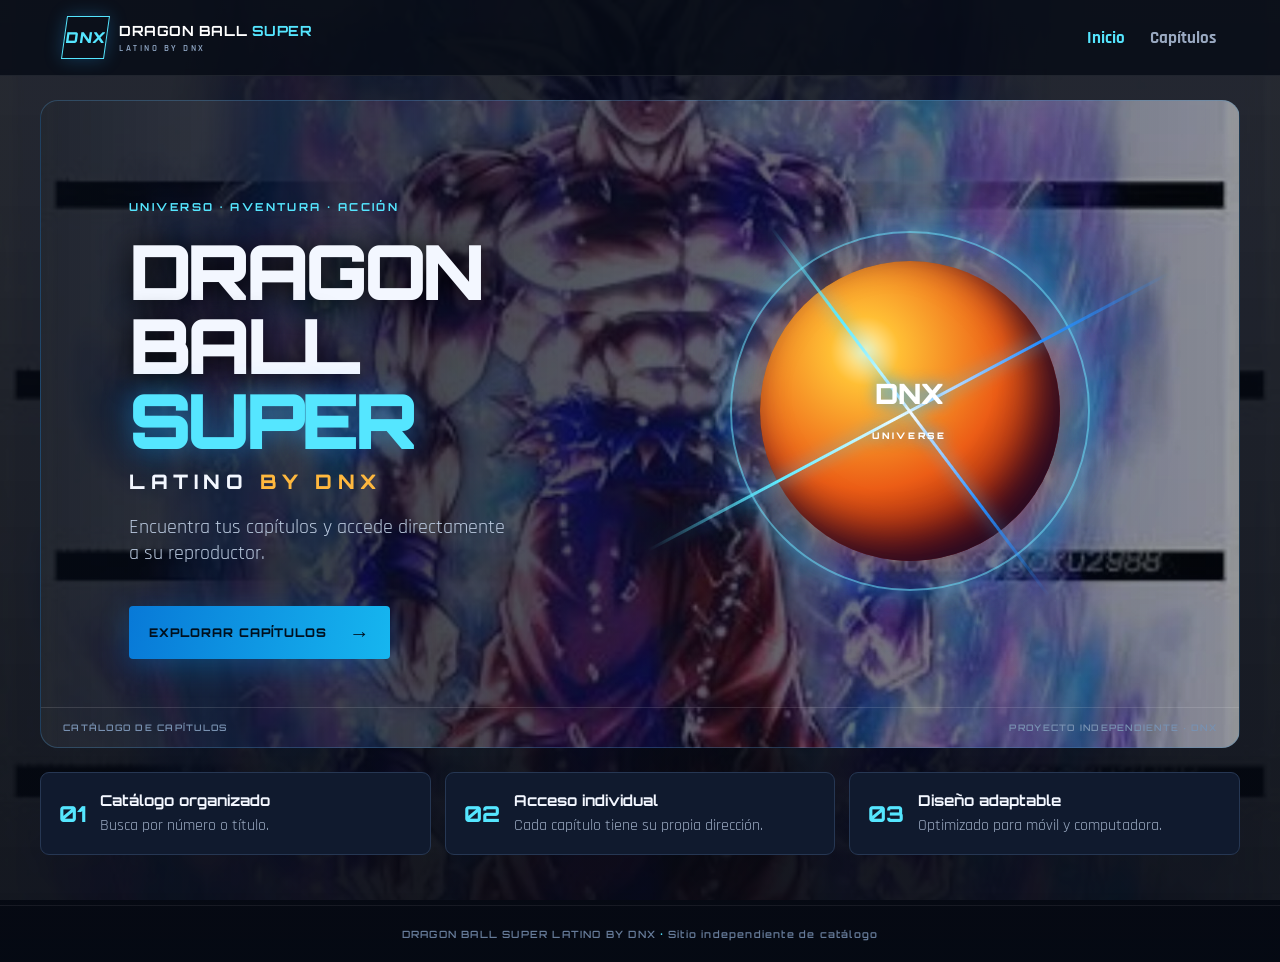
<file: index.html>
<!doctype html>
<html lang="es">
<head>
<meta charset="utf-8"><meta name="viewport" content="width=device-width,initial-scale=1">
<meta name="theme-color" content="#080d1b">
<meta name="description" content="Dragon Ball Super Latino by DNX — catálogo de capítulos.">
<title>Dragon Ball Super Latino by DNX</title>
<link rel="stylesheet" href="style.css">
</head>
<body>
<header class="topbar"><a class="brand" href="index.html"><span class="brand-mark">DNX</span><span>DRAGON BALL <b>SUPER</b><small>LATINO BY DNX</small></span></a><nav><a class="active" href="index.html">Inicio</a><a href="capitulos.html">Capítulos</a></nav></header>
<main>
<section class="hero">
  <div class="hero-copy">
    <p class="eyebrow">UNIVERSO · AVENTURA · ACCIÓN</p>
    <h1>DRAGON BALL<br><em>SUPER</em></h1>
    <p class="subtitle">LATINO <span>BY DNX</span></p>
    <p class="intro">Encuentra tus capítulos y accede directamente a su reproductor.</p>
    <a class="primary-btn" href="capitulos.html">EXPLORAR CAPÍTULOS <span>→</span></a>
  </div>
  <div class="orb-scene" aria-hidden="true"><div class="orb orb-one"></div><div class="orb orb-two"></div><div class="energy energy-a"></div><div class="energy energy-b"></div><div class="orb-label">DNX<br><small>UNIVERSE</small></div></div>
  <div class="hero-bottom"><span>CATÁLOGO DE CAPÍTULOS</span><span>PROYECTO INDEPENDIENTE · DNX</span></div>
</section>
<section class="feature-row"><article><span class="feature-icon">01</span><div><h2>Catálogo organizado</h2><p>Busca por número o título.</p></div></article><article><span class="feature-icon">02</span><div><h2>Acceso individual</h2><p>Cada capítulo tiene su propia dirección.</p></div></article><article><span class="feature-icon">03</span><div><h2>Diseño adaptable</h2><p>Optimizado para móvil y computadora.</p></div></article></section>
</main>
<footer>DRAGON BALL SUPER LATINO BY DNX <span>·</span> Sitio independiente de catálogo</footer>
</body></html>
</file>
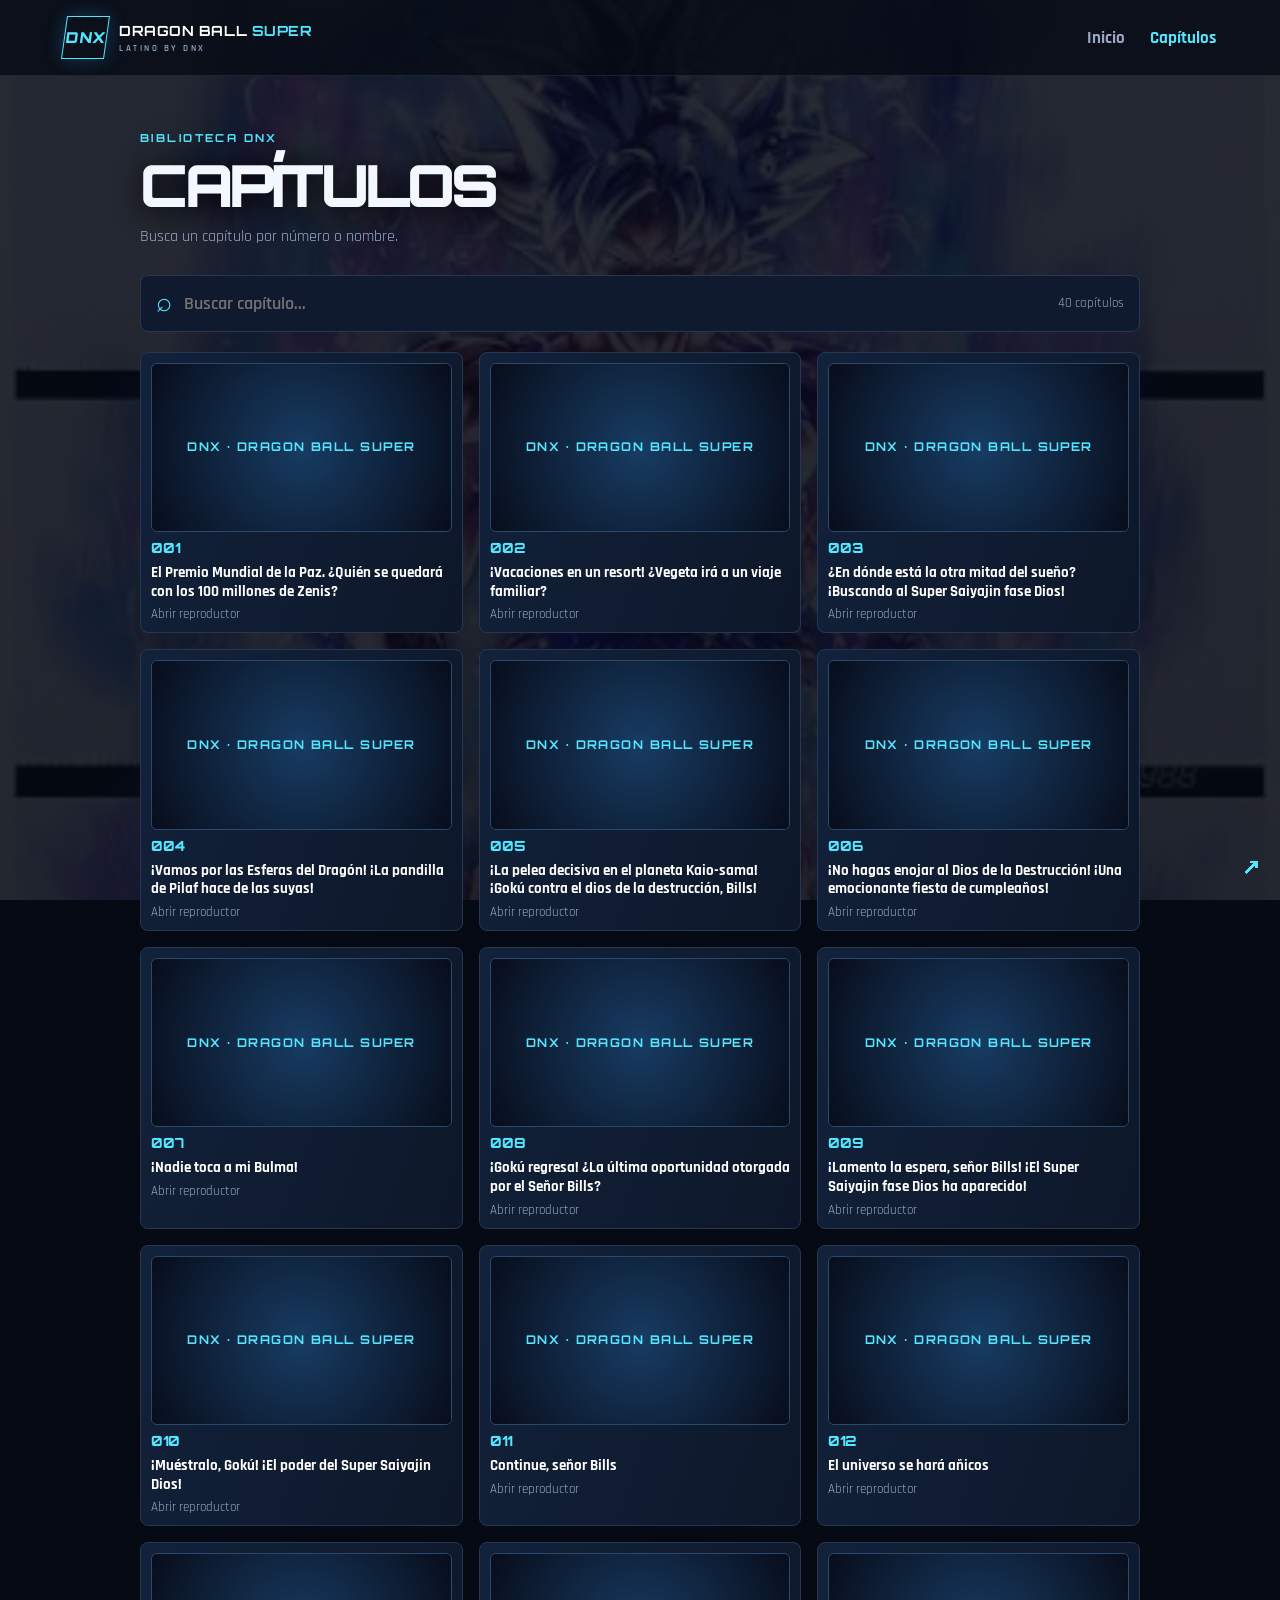
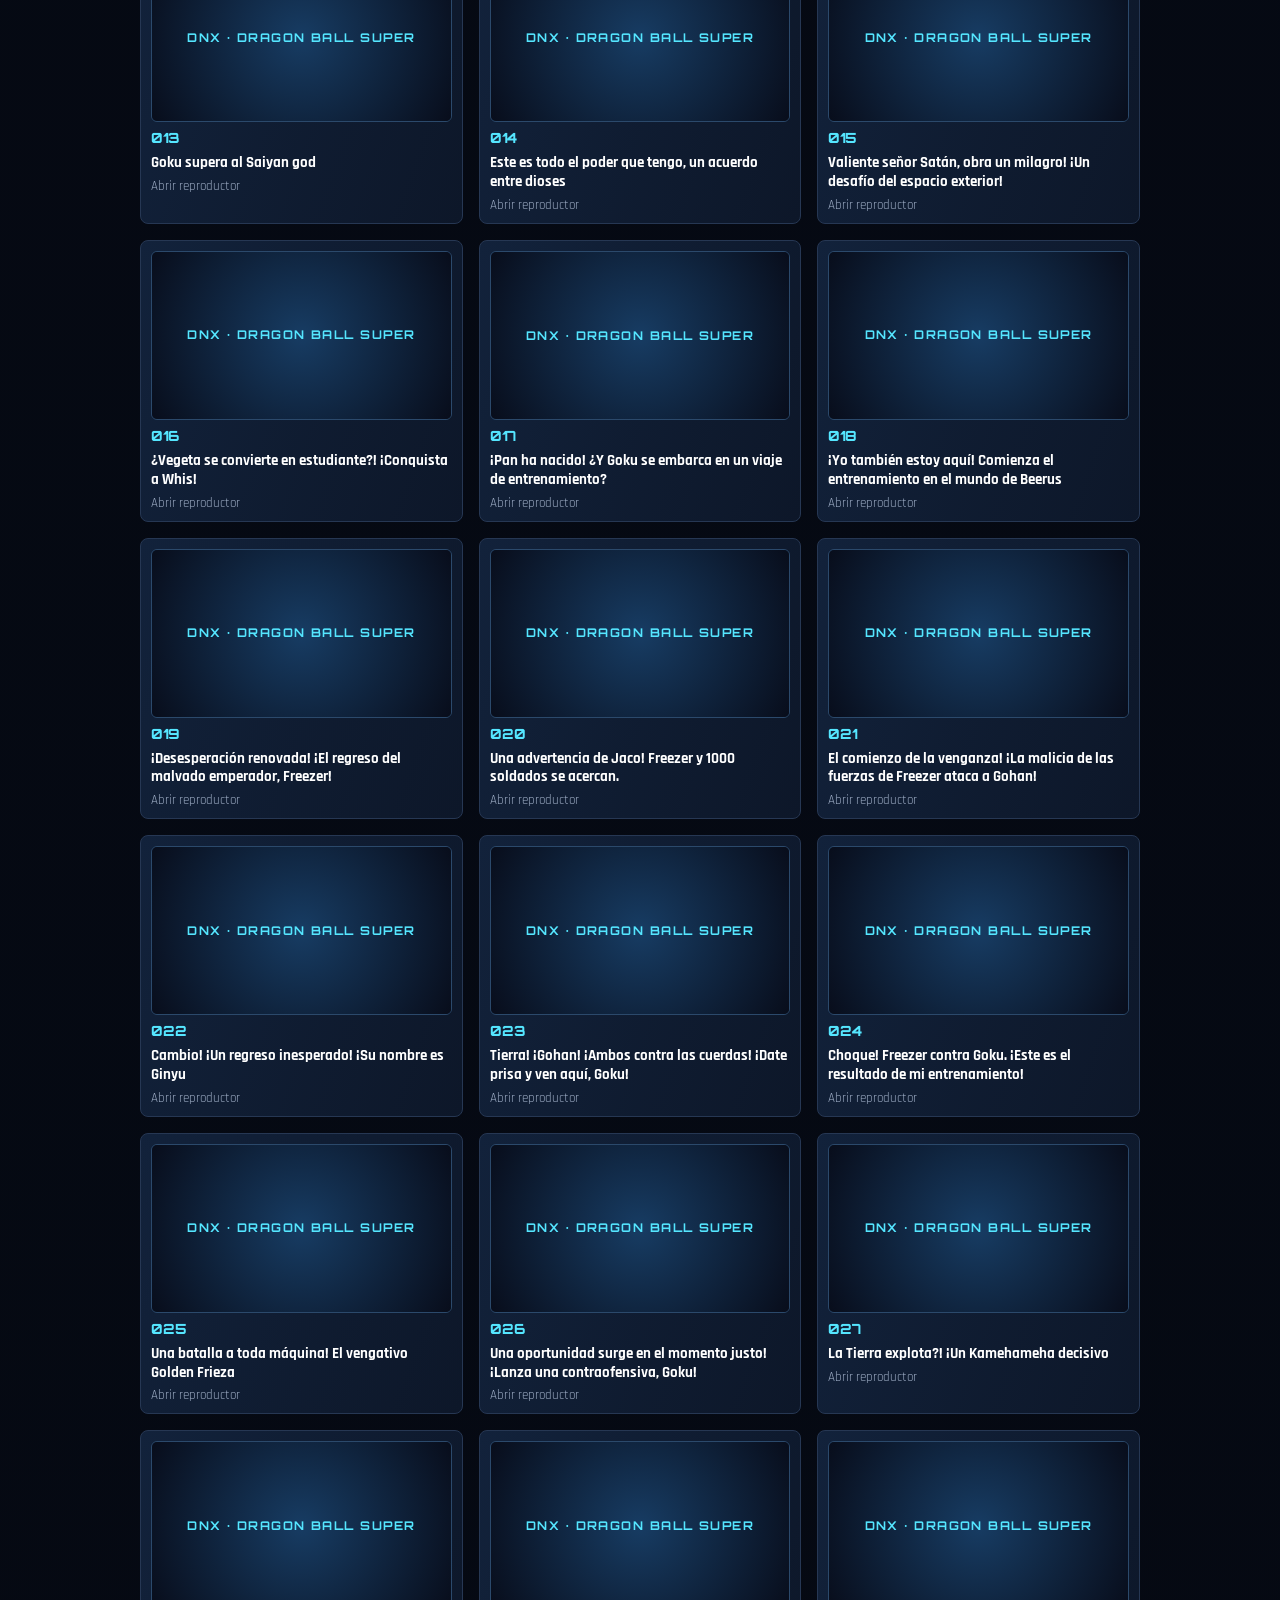
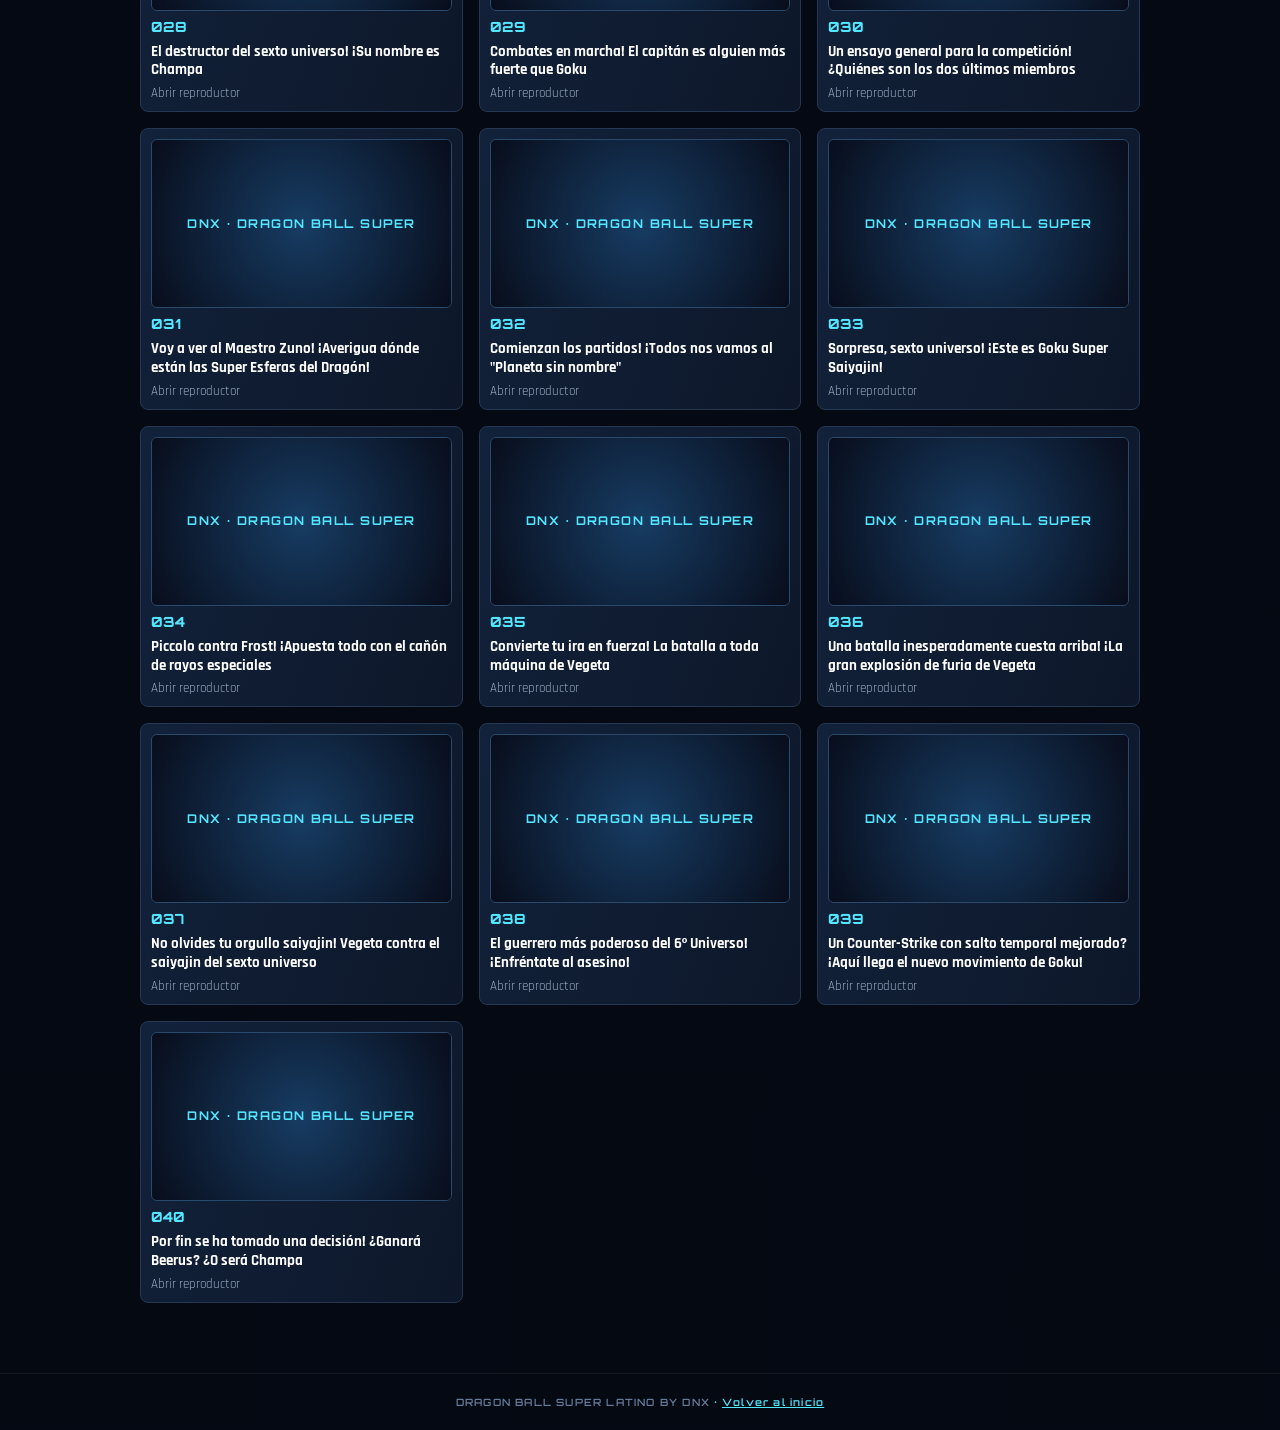
<file: capitulos.html>
<!doctype html>
<html lang="es"><head><meta charset="utf-8"><meta name="viewport" content="width=device-width,initial-scale=1"><meta name="theme-color" content="#080d1b"><meta name="description" content="Catálogo de capítulos de Dragon Ball Super Latino by DNX"><title>Capítulos | Dragon Ball Super Latino by DNX</title><link rel="stylesheet" href="style.css"></head>
<body><header class="topbar"><a class="brand" href="index.html"><span class="brand-mark">DNX</span><span>DRAGON BALL <b>SUPER</b><small>LATINO BY DNX</small></span></a><nav><a href="index.html">Inicio</a><a class="active" href="capitulos.html">Capítulos</a></nav></header>
<main class="catalog-wrap"><div class="section-heading"><p class="eyebrow">BIBLIOTECA DNX</p><h1>CAPÍTULOS</h1><p>Busca un capítulo por número o nombre.</p></div>
<div class="searchbar"><span>⌕</span><input id="search" type="search" placeholder="Buscar capítulo..." aria-label="Buscar capítulo"><span id="count" class="count"></span></div>
<div id="episodes" class="episode-grid" aria-live="polite"></div><p id="empty" class="empty" hidden>No hay capítulos que coincidan. Revisa la búsqueda.</p></main>
<footer>DRAGON BALL SUPER LATINO BY DNX <span>·</span> <a href="index.html">Volver al inicio</a></footer>
<script src="app.js"></script></body></html>
</file>
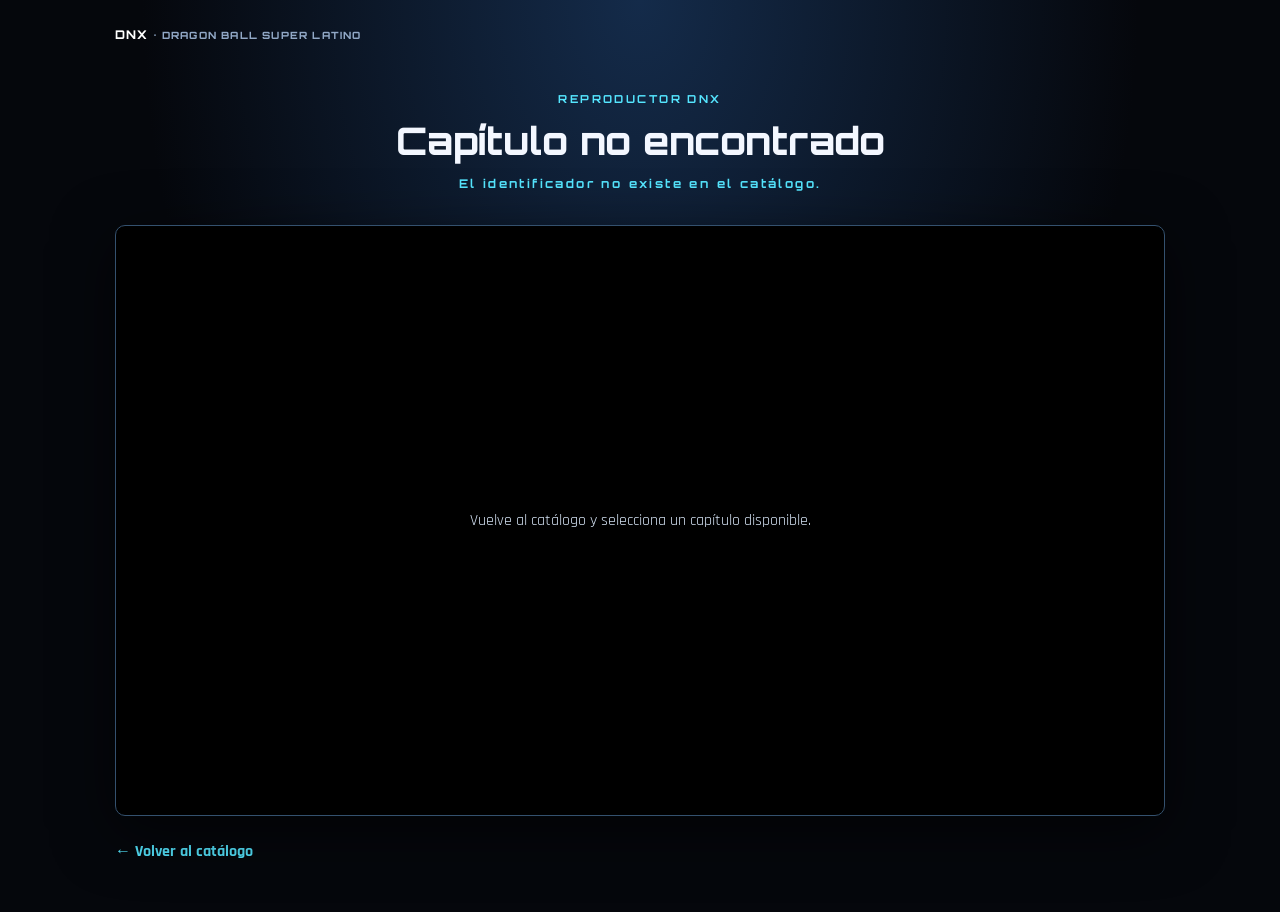
<file: ver.html>
<!doctype html>
<html lang="es"><head><meta charset="utf-8"><meta name="viewport" content="width=device-width,initial-scale=1"><meta name="theme-color" content="#05070c"><meta name="description" content="Reproductor de capítulo — Dragon Ball Super Latino by DNX"><title>Reproductor | Dragon Ball Super Latino by DNX</title><link rel="stylesheet" href="style.css"></head>
<body class="watch-body"><main class="watch-wrap"><a class="watch-brand" href="index.html">DNX <span>· DRAGON BALL SUPER LATINO</span></a><section id="episode-info" class="watch-info"><p class="eyebrow">REPRODUCTOR DNX</p><h1 id="episode-title">Cargando capítulo…</h1><p id="episode-number"></p></section><section class="video-shell"><div id="player-placeholder" class="player-placeholder"><div class="loader-ring"></div><p>Preparando reproductor…</p></div><iframe id="mega-player" title="Reproductor del capítulo" allow="autoplay; fullscreen; picture-in-picture" allowfullscreen referrerpolicy="no-referrer" hidden></iframe></section><p id="player-note" class="player-note"></p><a class="back-link" href="capitulos.html">← Volver al catálogo</a></main><script src="watch.js"></script></body></html>
</file>
<file: style.css>
@import url('https://fonts.googleapis.com/css2?family=Orbitron:wght@500;600;700;800;900&family=Rajdhani:wght@400;500;600;700&display=swap');
:root{--bg:#080d1b;--panel:#101a2e;--blue:#27a9ff;--cyan:#55e6ff;--text:#f3f7ff;--muted:#9aa9c1;--line:#263753}
*{box-sizing:border-box}html{min-height:100%;background:var(--bg)}body{margin:0;background:linear-gradient(rgba(5,9,18,.86),rgba(5,9,18,.94)),url('fondo-goku.jpg') center top/cover fixed,radial-gradient(ellipse at 75% 15%,#142b4a 0,transparent 42%),var(--bg);color:var(--text);font-family:Rajdhani,Arial,sans-serif;min-height:100vh}.topbar{height:76px;display:flex;align-items:center;justify-content:space-between;padding:0 clamp(18px,5vw,72px);border-bottom:1px solid #ffffff16;background:#050a14cc}.brand{display:flex;align-items:center;gap:12px;text-decoration:none;color:white;font:700 14px Orbitron,sans-serif;letter-spacing:.04em}.brand b{color:var(--cyan)}.brand small{display:block;color:#91a8c6;font:600 9px Rajdhani,sans-serif;letter-spacing:.28em;margin-top:4px}.brand-mark{display:grid;place-items:center;width:43px;height:43px;border:1px solid var(--cyan);color:var(--cyan);transform:skew(-8deg);font:900 15px Orbitron;box-shadow:0 0 18px #27a9ff44}nav{display:flex;gap:25px}nav a{color:var(--muted);text-decoration:none;font-weight:700;font-size:17px}nav a.active,nav a:hover{color:var(--cyan)}.hero{position:relative;min-height:520px;margin:24px auto 0;width:min(1200px,calc(100% - 36px));overflow:hidden;border:1px solid #4b8fc355;border-radius:18px;background:linear-gradient(90deg,rgba(5,10,20,.88) 0%,rgba(5,12,25,.66) 52%,rgba(5,10,20,.42) 100%),url('fondo-goku.jpg') center 28%/cover no-repeat,radial-gradient(circle at 78% 48%,#126ab5 0,#102544 35%,#080d1b 70%);display:flex;align-items:center;padding:clamp(28px,7vw,88px)}.hero-copy{position:relative;z-index:2;max-width:560px}.eyebrow{color:var(--cyan);font:700 11px Orbitron;letter-spacing:.22em}.hero h1,.section-heading h1{font:900 clamp(38px,7vw,76px)/.98 Orbitron,sans-serif;letter-spacing:-.06em;margin:20px 0 4px;text-shadow:0 4px 28px #000}.hero h1 em{font-style:normal;color:var(--cyan);text-shadow:0 0 28px #27a9ff88}.subtitle{font:800 20px Orbitron;letter-spacing:.28em;margin:12px 0}.subtitle span{color:#ffb83e}.intro{font-size:20px;color:#b9c8dd;max-width:380px}.primary-btn{display:inline-flex;gap:22px;align-items:center;margin-top:20px;padding:14px 20px;background:linear-gradient(100deg,#0879d7,#16b6ef);color:#00101e;text-decoration:none;font:800 12px Orbitron;letter-spacing:.08em;border-radius:4px;box-shadow:0 8px 30px #078de855}.primary-btn span{font-size:20px}.orb-scene{position:absolute;right:6%;top:8%;width:43%;height:80%;display:grid;place-items:center}.orb{position:absolute;border-radius:50%;aspect-ratio:1}.orb-one{width:min(34vw,300px);background:radial-gradient(circle at 35% 30%,#fff8bd 0,#ffbf35 12%,#ec5d16 48%,#8e180c 74%,#210b19 100%);box-shadow:0 0 45px #ff6a1b88,0 0 110px #1c9bff66,inset -18px -18px 40px #250b23}.orb-two{width:min(40vw,360px);border:2px solid #65dfff99;box-shadow:0 0 28px #28bfff77,inset 0 0 35px #27a9ff33}.energy{position:absolute;width:115%;height:3px;background:linear-gradient(90deg,transparent,#5deaff,white,#258dff,transparent);filter:drop-shadow(0 0 8px #35caff);transform:rotate(-28deg)}.energy-b{transform:rotate(53deg);width:90%}.orb-label{position:absolute;text-align:center;font:900 28px Orbitron;color:#fff;text-shadow:0 0 15px #27a9ff}.orb-label small{font-size:9px;letter-spacing:.3em}.hero-bottom{position:absolute;bottom:0;left:0;right:0;padding:14px 22px;border-top:1px solid #ffffff20;display:flex;justify-content:space-between;color:#7891b1;font:600 9px Orbitron;letter-spacing:.14em}.feature-row{width:min(1200px,calc(100% - 36px));margin:24px auto 50px;display:grid;grid-template-columns:repeat(3,1fr);gap:14px}.feature-row article{display:flex;gap:14px;align-items:center;background:#101a2e;border:1px solid var(--line);padding:18px;border-radius:9px}.feature-icon{font:800 22px Orbitron;color:var(--cyan)}h2{font:700 15px Orbitron;margin:0 0 5px}article p,.section-heading>p:last-child{color:var(--muted);margin:0;font-size:16px}footer{text-align:center;color:#667b99;font:600 10px Orbitron;letter-spacing:.12em;padding:22px;border-top:1px solid #ffffff12}footer span{color:var(--cyan)}footer a{color:var(--cyan)}.catalog-wrap{width:min(1000px,calc(100% - 36px));margin:55px auto 70px}.section-heading h1{font-size:clamp(34px,6vw,58px);margin:12px 0}.searchbar{display:flex;align-items:center;gap:12px;background:#101a2e;border:1px solid var(--line);border-radius:8px;padding:0 15px;margin:28px 0 20px}.searchbar>span:first-child{font-size:27px;color:var(--cyan)}.searchbar input{flex:1;min-width:0;background:transparent;border:0;outline:0;color:white;padding:16px 0;font:600 18px Rajdhani}.count{color:var(--muted);font-size:13px}.episode-grid{display:grid;grid-template-columns:repeat(2,1fr);gap:12px}.episode-card{display:flex;align-items:center;gap:14px;padding:16px;background:linear-gradient(110deg,#12223b,#0d1729);border:1px solid var(--line);border-radius:8px;color:white;text-decoration:none;transition:.18s}.episode-card:hover{border-color:var(--cyan);transform:translateY(-2px);box-shadow:0 8px 25px #0005}.episode-number{font:800 20px Orbitron;color:var(--cyan)}.episode-details{display:flex;flex-direction:column;gap:3px;min-width:0}.episode-details strong{font-size:17px;line-height:1.2}.episode-details small{color:var(--muted);font-size:13px}.episode-arrow{margin-left:auto;color:var(--cyan);font-size:22px}.empty{color:var(--muted);text-align:center;padding:30px}.watch-body{background:radial-gradient(ellipse at 50% 0,#142b4a 0,#05070c 55%)}.watch-wrap{width:min(1050px,calc(100% - 32px));margin:0 auto;padding:24px 0 50px}.watch-brand{color:#fff;text-decoration:none;font:800 12px Orbitron;letter-spacing:.1em}.watch-brand span{color:#91a8c6;font-size:10px}.watch-info{text-align:center;padding:36px 0 22px}.watch-info h1{font:800 clamp(22px,4vw,38px) Orbitron;margin:10px 0}.watch-info>p:last-child{color:var(--cyan);font:700 12px Orbitron;letter-spacing:.2em}.video-shell{position:relative;width:100%;aspect-ratio:16/9;background:#000;border:1px solid #34516e;border-radius:10px;overflow:hidden;box-shadow:0 15px 60px #0009}.video-shell iframe{width:100%;height:100%;border:0;position:absolute;inset:0}.player-placeholder{height:100%;display:flex;flex-direction:column;align-items:center;justify-content:center;gap:14px;color:var(--muted);text-align:center;padding:20px}.loader-ring{width:30px;height:30px;border:3px solid #25435e;border-top-color:var(--cyan);border-radius:50%;animation:spin 1s linear infinite}@keyframes spin{to{transform:rotate(360deg)}}.empty-player{color:#d4e2f3}.player-note{text-align:center;color:#8da0b8;font-size:13px}.back-link{display:inline-block;margin-top:12px;color:var(--cyan);text-decoration:none;font-weight:700}@media(max-width:700px){.topbar{height:66px;padding:0 16px}.brand{font-size:11px}.brand-mark{width:36px;height:36px}nav{gap:13px}nav a{font-size:15px}.hero{min-height:590px;align-items:flex-start;padding:45px 25px}.orb-scene{top:auto;bottom:45px;right:10%;width:80%;height:42%}.orb-one{width:190px}.orb-two{width:220px}.hero-bottom{font-size:7px;padding:12px}.feature-row{grid-template-columns:1fr}.episode-grid{grid-template-columns:1fr}.catalog-wrap{margin-top:38px}.watch-wrap{width:100%;padding:18px 0 35px}.watch-brand{margin-left:16px}.watch-info{padding:30px 16px 18px}.video-shell{border-radius:0;aspect-ratio:16/9;border-left:0;border-right:0}.player-note{padding:0 14px}.back-link{margin-left:16px}}

/* Miniaturas reales por episodio */
.episode-grid{grid-template-columns:repeat(3,minmax(0,1fr));gap:16px}
.episode-card{display:flex;flex-direction:column;align-items:stretch;gap:9px;padding:10px;overflow:hidden}
.episode-thumb-wrap{display:block;position:relative;width:100%;aspect-ratio:16/9;overflow:hidden;border-radius:6px;background:linear-gradient(135deg,#122b4a,#07101f);border:1px solid #2b496b}
.episode-thumb{display:block;width:100%;height:100%;object-fit:cover;transition:transform .25s ease}
.episode-card:hover .episode-thumb{transform:scale(1.045)}
.episode-thumb-wrap.thumbnail-missing:after{content:'DNX · DRAGON BALL SUPER';position:absolute;inset:0;display:grid;place-items:center;color:#55e6ff;font:700 12px Orbitron;letter-spacing:.12em;background:radial-gradient(circle,#173c63,#080d1b)}
.episode-card .episode-number{font-size:14px;line-height:1;color:var(--cyan)}
.episode-card .episode-details{gap:5px}
.episode-card .episode-details strong{font-size:15px;line-height:1.25}
.episode-card .episode-arrow{position:absolute;right:20px;bottom:18px}
@media(max-width:900px){.episode-grid{grid-template-columns:repeat(2,minmax(0,1fr))}}
@media(max-width:520px){.episode-grid{grid-template-columns:repeat(2,minmax(0,1fr));gap:9px}.episode-card{padding:7px;gap:7px}.episode-card .episode-details strong{font-size:13px}.episode-card .episode-number{font-size:12px}.episode-card .episode-arrow{right:14px;bottom:14px;font-size:18px}}
</file>
